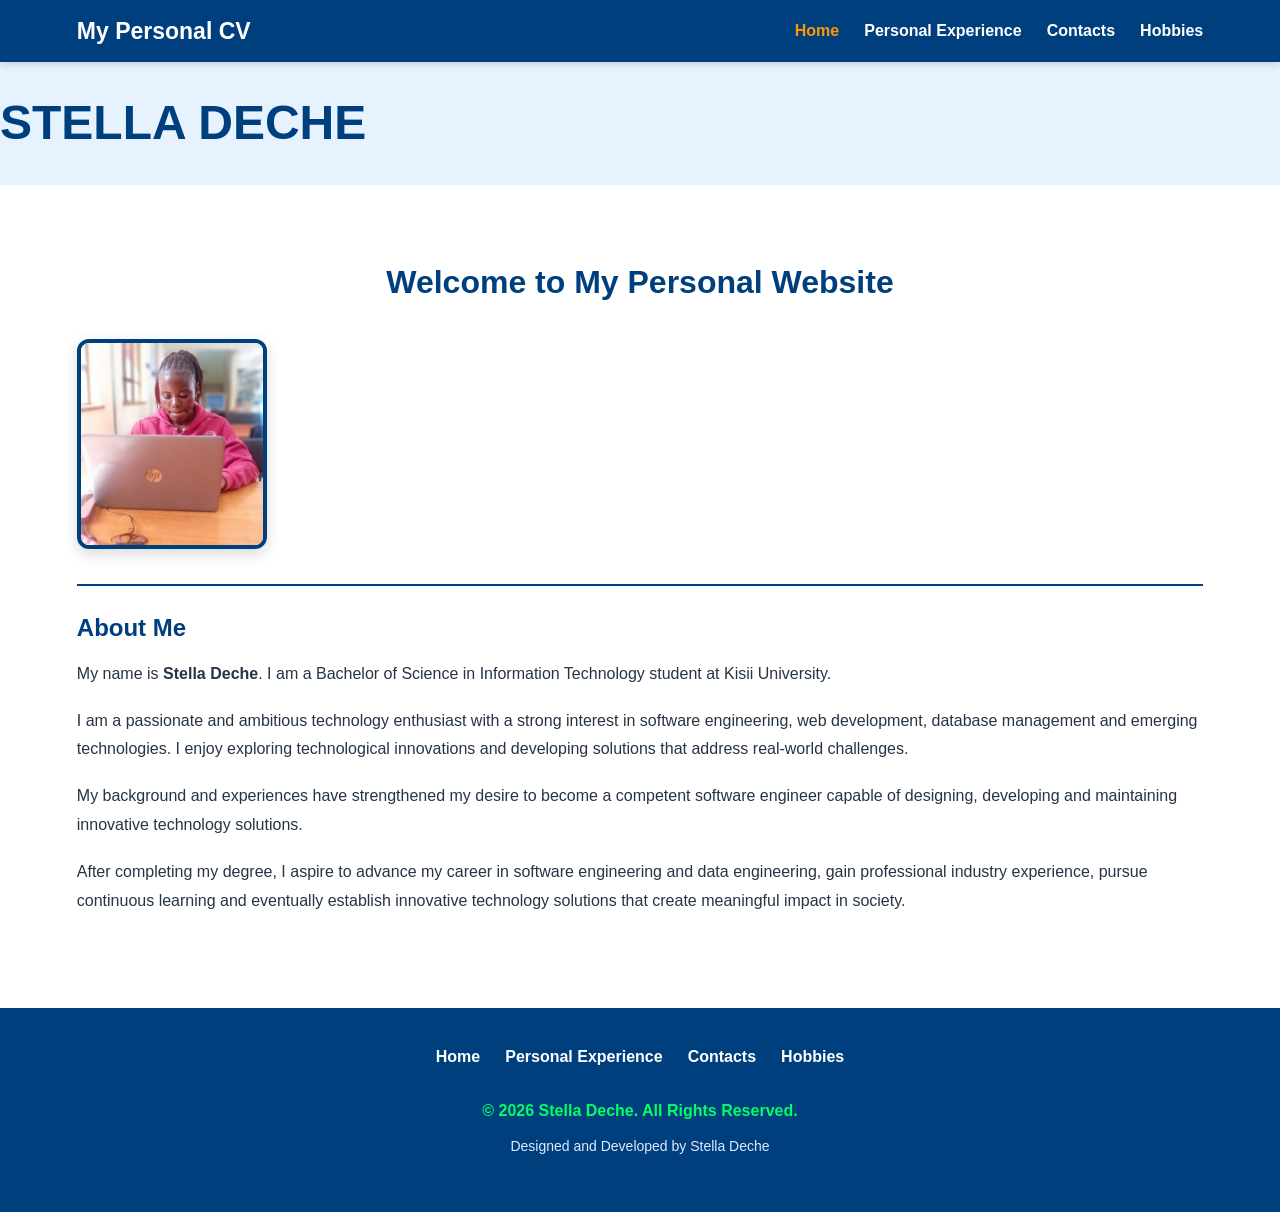
<file: index.html>
<!DOCTYPE html>
<html lang="en">
<head>
    <meta charset="UTF-8">
    <meta name="viewport" content="width=device-width, initial-scale=1.0">
    <title>STELLA DECHE | Home</title>
    <link rel="stylesheet" href="style.css">
</head>

<body>

    <header>
        <div class="logo">
            <h2><a href="index.html">My Personal CV</a></h2>
        </div>

        <nav aria-label="Main navigation">
            <ul>
                <li><a class="active" href="index.html">Home</a></li>
                <li><a href="experience.html">Personal Experience</a></li>
                <li><a href="contacts.html">Contacts</a></li>
                <li><a href="hobbies.html">Hobbies</a></li>
            </ul>
        </nav>
    </header>

    <div class="name-banner">
        <div class="moving-name">STELLA DECHE</div>
    </div>

    <main>
        <section class="home-section">
            <div class="container">
                <h1>Welcome to My Personal Website</h1>

                <div class="profile-container">
                    <img src="profile.jpeg"
                         alt="STELLA DECHE Profile Photo"
                         class="profile-photo">
                </div>

                <hr>

                <h2>About Me</h2>

                <p>
                    My name is <strong>Stella Deche</strong>.
                    I am a Bachelor of Science in Information Technology student
                    at Kisii University.
                </p>

                <p>
                    I am a passionate and ambitious technology enthusiast
                    with a strong interest in software engineering,
                    web development, database management and emerging
                    technologies. I enjoy exploring technological
                    innovations and developing solutions that address
                    real-world challenges.
                </p>

                <p>
                    My background and experiences have strengthened
                    my desire to become a competent software engineer
                    capable of designing, developing and maintaining
                    innovative technology solutions.
                </p>

                <p>
                    After completing my degree, I aspire to advance
                    my career in software engineering and data engineering,
                    gain professional industry experience, pursue
                    continuous learning and eventually establish
                    innovative technology solutions that create
                    meaningful impact in society.
                </p>
            </div>
        </section>
    </main>

    <footer>
        <nav aria-label="Footer navigation">
            <ul>
                <li><a href="index.html">Home</a></li>
                <li><a href="experience.html">Personal Experience</a></li>
                <li><a href="contacts.html">Contacts</a></li>
                <li><a href="hobbies.html">Hobbies</a></li>
            </ul>
        </nav>

        <p class="copyright">&copy; 2026 Stella Deche. All Rights Reserved.</p>
        <p class="footer-note">Designed and Developed by Stella Deche</p>
    </footer>

</body>
</html>
</file>
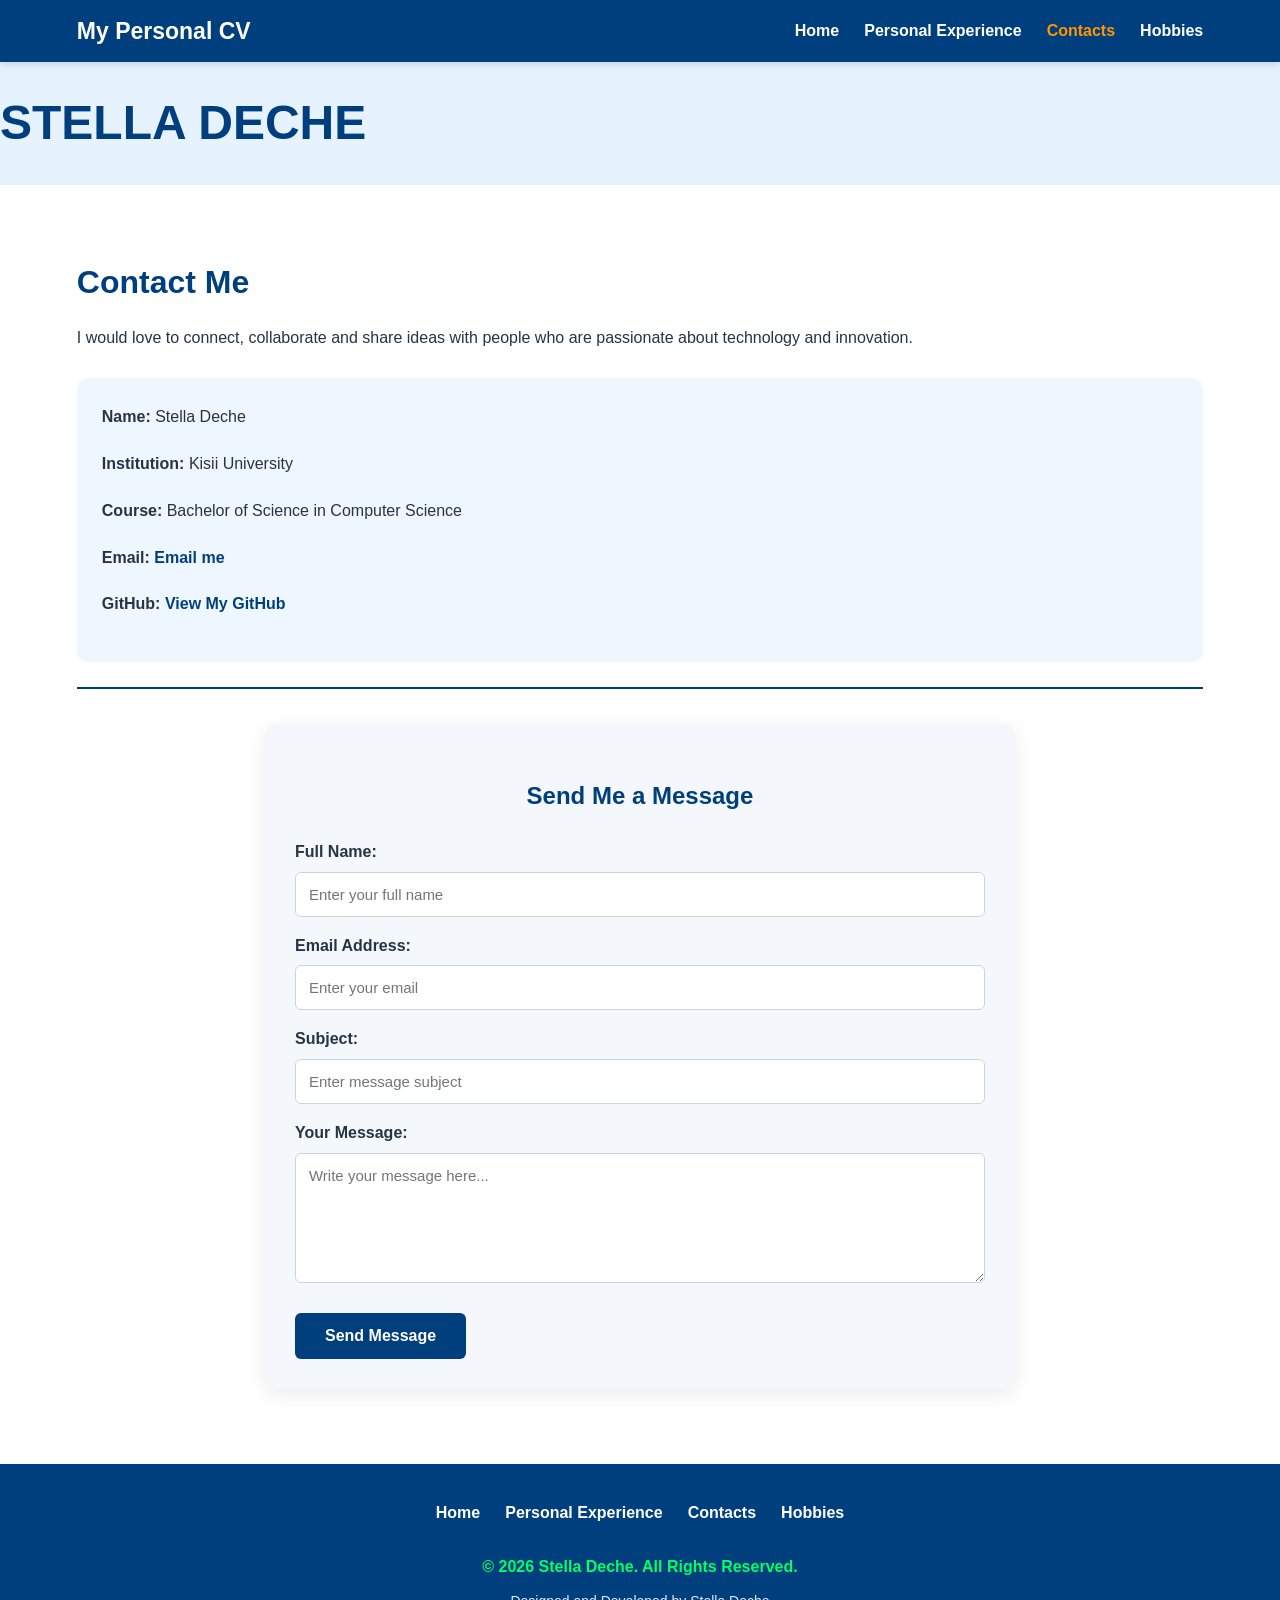
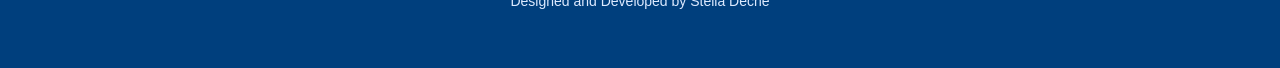
<file: contacts.html>
<!DOCTYPE html>
<html lang="en">
<head>
    <meta charset="UTF-8">
    <meta name="viewport" content="width=device-width, initial-scale=1.0">
    <title>STELLA DECHE | Contacts</title>
    <link rel="stylesheet" href="style.css">
</head>

<body>

    <header>
        <div class="logo">
            <h2><a href="index.html">My Personal CV</a></h2>
        </div>

        <nav aria-label="Main navigation">
            <ul>
                <li><a href="index.html">Home</a></li>
                <li><a href="experience.html">Personal Experience</a></li>
                <li><a class="active" href="contacts.html">Contacts</a></li>
                <li><a href="hobbies.html">Hobbies</a></li>
            </ul>
        </nav>
    </header>

    <div class="name-banner">
        <div class="moving-name">STELLA DECHE</div>
    </div>

    <main>
        <section class="contacts-section">
            <div class="container">
                <h1>Contact Me</h1>

                <p>
                    I would love to connect, collaborate and share
                    ideas with people who are passionate about
                    technology and innovation.
                </p>

                <div class="contact-details">
                    <p><strong>Name:</strong> Stella Deche</p>
                    <p><strong>Institution:</strong> Kisii University</p>
                    <p><strong>Course:</strong> Bachelor of Science in Computer Science</p>
                    <p>
                        <strong>Email:</strong>
                        <a href="mailto:your-email@example.com">Email me</a>
                    </p>
                    <p>
                        <strong>GitHub:</strong>
                        <a href="https://github.com/emmanuelombogo" target="_blank" rel="noopener noreferrer">
                            View My GitHub
                        </a>
                    </p>
                </div>

                <hr>

                <div class="contact-form">
                    <h2>Send Me a Message</h2>

                    <form action="mailto:your-email@example.com" method="post" enctype="text/plain">
                        <label for="name">Full Name:</label>
                        <input type="text" id="name" name="Name" placeholder="Enter your full name" required>

                        <label for="email">Email Address:</label>
                        <input type="email" id="email" name="Email" placeholder="Enter your email" required>

                        <label for="subject">Subject:</label>
                        <input type="text" id="subject" name="Subject" placeholder="Enter message subject" required>

                        <label for="message">Your Message:</label>
                        <textarea id="message" name="Message" rows="6" placeholder="Write your message here..." required></textarea>

                        <button type="submit">Send Message</button>
                    </form>
                </div>
            </div>
        </section>
    </main>

    <footer>
        <nav aria-label="Footer navigation">
            <ul>
                <li><a href="index.html">Home</a></li>
                <li><a href="experience.html">Personal Experience</a></li>
                <li><a href="contacts.html">Contacts</a></li>
                <li><a href="hobbies.html">Hobbies</a></li>
            </ul>
        </nav>
        <p class="copyright">&copy; 2026 Stella Deche. All Rights Reserved.</p>
        <p class="footer-note">Designed and Developed by Stella Deche</p>
    </footer>

</body>
</html>
</file>
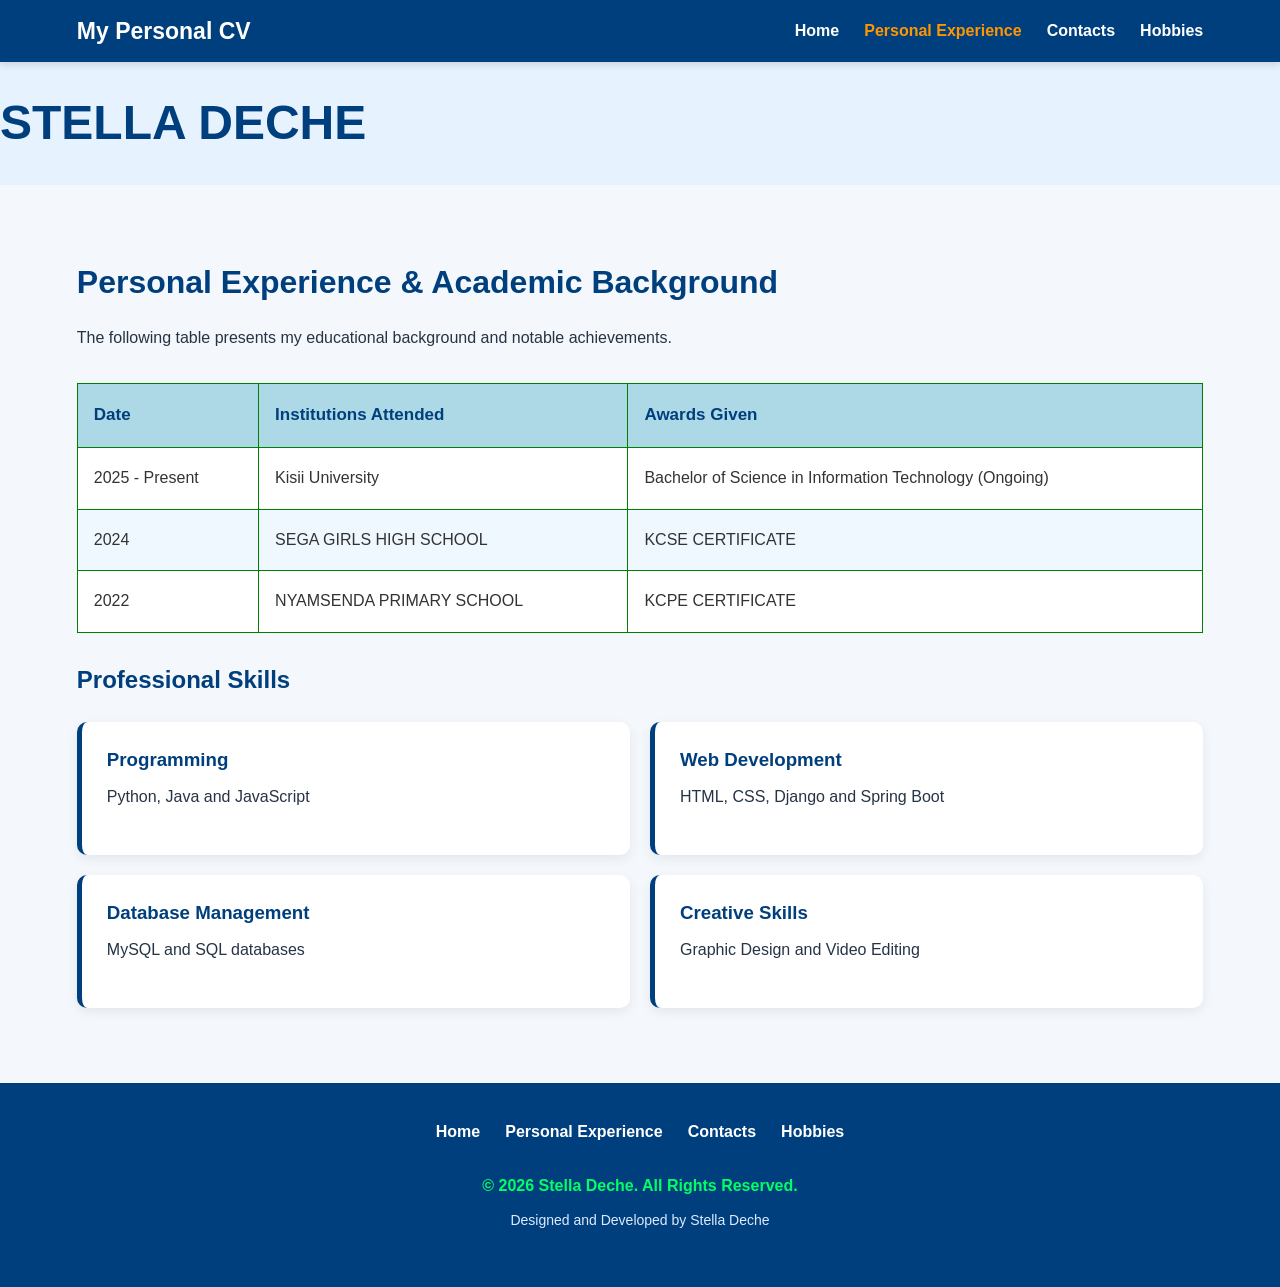
<file: experience.html>
<!DOCTYPE html>
<html lang="en">
<head>
    <meta charset="UTF-8">
    <meta name="viewport" content="width=device-width, initial-scale=1.0">
    <title>STELLA DECHE | Personal Experience</title>
    <link rel="stylesheet" href="style.css">
</head>

<body>

    <header>
        <div class="logo">
            <h2><a href="index.html">My Personal CV</a></h2>
        </div>

        <nav aria-label="Main navigation">
            <ul>
                <li><a href="index.html">Home</a></li>
                <li><a class="active" href="experience.html">Personal Experience</a></li>
                <li><a href="contacts.html">Contacts</a></li>
                <li><a href="hobbies.html">Hobbies</a></li>
            </ul>
        </nav>
    </header>

    <div class="name-banner">
        <div class="moving-name">STELLA DECHE</div>
    </div>

    <main>
        <section class="experience-section">
            <div class="container">
                <h1>Personal Experience &amp; Academic Background</h1>

                <p class="section-description">
                    The following table presents my educational
                    background and notable achievements.
                </p>

                <div class="table-container">
                    <table>
                        <thead>
                            <tr>
                                <th>Date</th>
                                <th>Institutions Attended</th>
                                <th>Awards Given</th>
                            </tr>
                        </thead>
                        <tbody>
                            <tr>
                                <td>2025 - Present</td>
                                <td>Kisii University</td>
                                <td>Bachelor of Science in Information Technology (Ongoing)</td>
                            </tr>
                            <tr>
                                <td>2024</td>
                                <td>SEGA GIRLS HIGH SCHOOL</td>
                                <td>KCSE CERTIFICATE</td>
                            </tr>
                            <tr>
                                <td>2022</td>
                                <td>NYAMSENDA PRIMARY SCHOOL</td>
                                <td>KCPE CERTIFICATE</td>
                            </tr>
                        </tbody>
                    </table>
                </div>

                <h2>Professional Skills</h2>

                <div class="skills-grid">
                    <div class="skill-card">
                        <h3>Programming</h3>
                        <p>Python, Java and JavaScript</p>
                    </div>
                    <div class="skill-card">
                        <h3>Web Development</h3>
                        <p>HTML, CSS, Django and Spring Boot</p>
                    </div>
                    <div class="skill-card">
                        <h3>Database Management</h3>
                        <p>MySQL and SQL databases</p>
                    </div>
                    <div class="skill-card">
                        <h3>Creative Skills</h3>
                        <p>Graphic Design and Video Editing</p>
                    </div>
                </div>
            </div>
        </section>
    </main>

    <footer>
        <nav aria-label="Footer navigation">
            <ul>
                <li><a href="index.html">Home</a></li>
                <li><a href="experience.html">Personal Experience</a></li>
                <li><a href="contacts.html">Contacts</a></li>
                <li><a href="hobbies.html">Hobbies</a></li>
            </ul>
        </nav>
        <p class="copyright">&copy; 2026 Stella Deche. All Rights Reserved.</p>
        <p class="footer-note">Designed and Developed by Stella Deche</p>
    </footer>

</body>
</html>
</file>
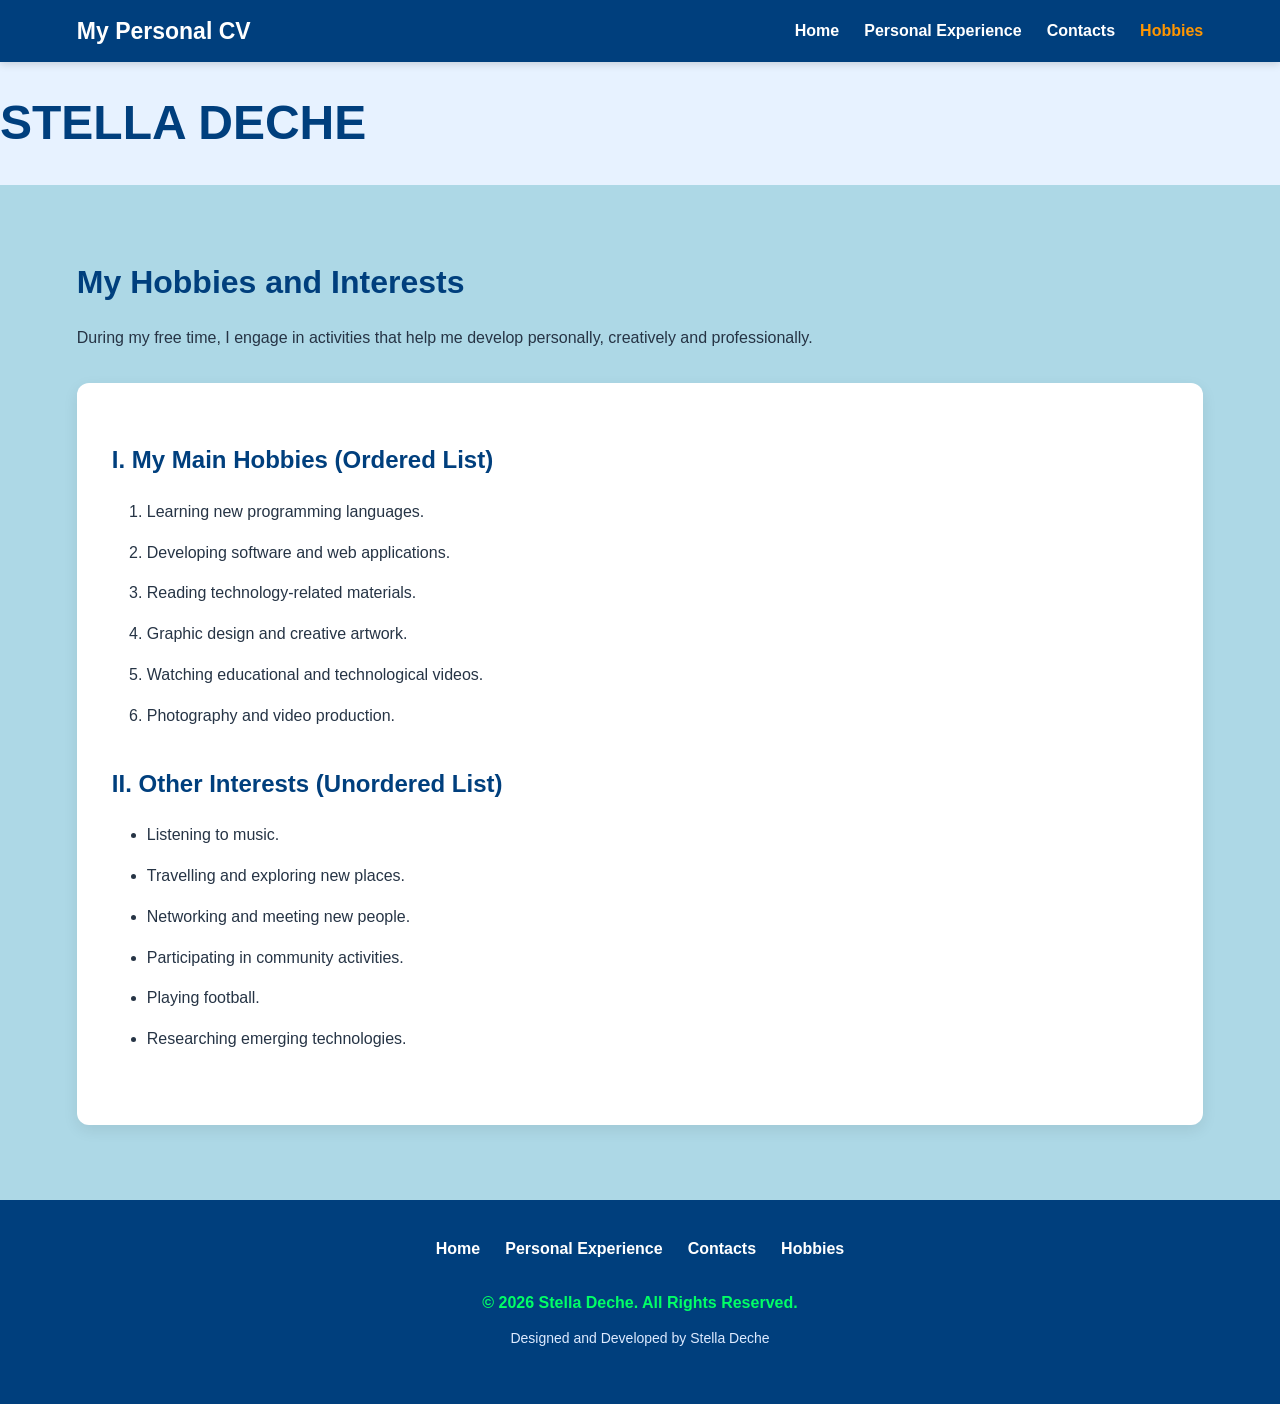
<file: hobbies.html>
<!DOCTYPE html>
<html lang="en">
<head>
    <meta charset="UTF-8">
    <meta name="viewport" content="width=device-width, initial-scale=1.0">
    <title>STELLA DECHE | Hobbies</title>
    <link rel="stylesheet" href="style.css">
</head>

<body>

    <header>
        <div class="logo">
            <h2><a href="index.html">My Personal CV</a></h2>
        </div>

        <nav aria-label="Main navigation">
            <ul>
                <li><a href="index.html">Home</a></li>
                <li><a href="experience.html">Personal Experience</a></li>
                <li><a href="contacts.html">Contacts</a></li>
                <li><a class="active" href="hobbies.html">Hobbies</a></li>
            </ul>
        </nav>
    </header>

    <div class="name-banner">
        <div class="moving-name">STELLA DECHE</div>
    </div>

    <main>
        <section class="hobbies-section">
            <div class="container">
                <h1>My Hobbies and Interests</h1>

                <p>
                    During my free time, I engage in activities
                    that help me develop personally, creatively
                    and professionally.
                </p>

                <div class="hobby-box">
                    <h2>I. My Main Hobbies (Ordered List)</h2>
                    <ol>
                        <li>Learning new programming languages.</li>
                        <li>Developing software and web applications.</li>
                        <li>Reading technology-related materials.</li>
                        <li>Graphic design and creative artwork.</li>
                        <li>Watching educational and technological videos.</li>
                        <li>Photography and video production.</li>
                    </ol>

                    <h2>II. Other Interests (Unordered List)</h2>
                    <ul>
                        <li>Listening to music.</li>
                        <li>Travelling and exploring new places.</li>
                        <li>Networking and meeting new people.</li>
                        <li>Participating in community activities.</li>
                        <li>Playing football.</li>
                        <li>Researching emerging technologies.</li>
                    </ul>
                </div>
            </div>
        </section>
    </main>

    <footer>
        <nav aria-label="Footer navigation">
            <ul>
                <li><a href="index.html">Home</a></li>
                <li><a href="experience.html">Personal Experience</a></li>
                <li><a href="contacts.html">Contacts</a></li>
                <li><a href="hobbies.html">Hobbies</a></li>
            </ul>
        </nav>
        <p class="copyright">&copy; 2026 Stella Deche. All Rights Reserved.</p>
        <p class="footer-note">Designed and Developed by Stella Deche</p>

</body>
</html>
</file>
<file: style.css>
/* GENERAL STYLING */

* {
    margin: 0;
    padding: 0;
    box-sizing: border-box;
    scroll-behavior: smooth;
}

body {
    font-family: 'Segoe UI', Arial, sans-serif;
    background-color: #f4f7fb;
    color: #263445;
    line-height: 1.8;
}

.container {
    width: 88%;
    max-width: 1150px;
    margin: auto;
}

h1, h2, h3 {
    line-height: 1.4;
}

section {
    padding: 75px 0;
}

section h1 {
    font-size: 32px;
    color: #003f7d;
    margin-bottom: 20px;
}

section h2 {
    color: #003f7d;
    margin: 25px 0 15px;
}

p {
    margin-bottom: 18px;
}


/* HEADER */

header {
    background-color: #003f7d;
    color: white;
    padding: 15px 6%;
    display: flex;
    justify-content: space-between;
    align-items: center;
    flex-wrap: wrap;
    position: sticky;
    top: 0;
    z-index: 1000;
    box-shadow: 0 2px 8px rgba(0,0,0,0.15);
}

.logo h2 {
    margin: 0;
    font-size: 23px;
}

.logo h2 a {
    color: white;
    text-decoration: none;
}


/* NAVIGATION */

nav ul {
    display: flex;
    list-style: none;
    gap: 25px;
    flex-wrap: wrap;
}

nav ul li a {
    color: white;
    text-decoration: none;
    font-weight: 600;
    transition: 0.3s;
}

nav ul li a:hover,
nav ul li a.active {
    color: #ff9600;
}


/* ANIMATED NAME */

.name-banner {
    background-color: #e7f2ff;
    overflow: hidden;
    padding: 18px 0;
}

.moving-name {
    font-size: 48px;
    font-weight: 800;
    color: #003f7d;
    white-space: nowrap;
    width: max-content;

    animation: moveName 14s linear infinite;
}

@keyframes moveName {
    from {
        transform: translateX(-100%);
    }

    to {
        transform: translateX(100vw);
    }
}


/* HOME SECTION */

.home-section {
    background-color: white;
}

.home-section h1 {
    text-align: center;
    margin-bottom: 35px;
}

.profile-container {
    text-align: left;
    margin-bottom: 20px;
}

.profile-photo {
    width: 190px;
    height: 210px;
    object-fit: cover;
    border-radius: 12px;
    border: 4px solid #003f7d;
    box-shadow: 0 5px 15px rgba(0,0,0,0.15);
}

.home-section hr,
.contacts-section hr {
    border: none;
    height: 2px;
    background-color: #003f7d;
    margin: 25px 0;
}


/* EXPERIENCE SECTION */

.experience-section {
    background-color: #f4f7fb;
}

.section-description {
    margin-bottom: 30px;
}


/* CV TABLE */

.table-container {
    overflow-x: auto;
    margin: 30px 0;
}

table {
    width: 100%;
    border-collapse: collapse;
    background-color: white;
}

table, th, td {
    border: 1px solid green;
}

th {
    background-color: lightblue;
    color: #003f7d;
    padding: 16px;
    text-align: left;
    font-size: 17px;
}

td {
    padding: 16px;
    color: #333;
}

tbody tr:nth-child(even) {
    background-color: #f0f8ff;
}

tbody tr:hover {
    background-color: #e0efff;
}


/* SKILLS */

.skills-grid {
    display: grid;
    grid-template-columns: repeat(2, 1fr);
    gap: 20px;
    margin-top: 25px;
}

.skill-card {
    background-color: white;
    padding: 25px;
    border-radius: 10px;
    border-left: 5px solid #003f7d;
    box-shadow: 0 4px 12px rgba(0,0,0,0.07);
    transition: 0.3s;
}

.skill-card:hover {
    transform: translateY(-5px);
}

.skill-card h3 {
    color: #003f7d;
    margin-bottom: 10px;
}


/* CONTACT SECTION */

.contacts-section {
    background-color: white;
}

.contact-details {
    background-color: #eef6ff;
    padding: 25px;
    border-radius: 10px;
    margin: 25px 0;
}

.contact-details a {
    color: #003f7d;
    font-weight: bold;
    text-decoration: none;
}

.contact-details a:hover {
    color: #ff9600;
    text-decoration: underline;
}


/* CONTACT FORM */

.contact-form {
    max-width: 750px;
    margin: 35px auto 0;
    padding: 30px;
    background-color: #f4f7fb;
    border-radius: 12px;
    box-shadow: 0 5px 20px rgba(0,0,0,0.08);
}

.contact-form h2 {
    text-align: center;
    margin-bottom: 25px;
}

form label {
    display: block;
    font-weight: 600;
    margin: 15px 0 5px;
}

form input,
form textarea {
    width: 100%;
    padding: 13px;
    border: 1px solid #cbd5e1;
    border-radius: 6px;
    font-size: 15px;
    font-family: inherit;
    outline: none;
}

form input:focus,
form textarea:focus {
    border-color: #003f7d;
    box-shadow: 0 0 5px rgba(0,63,125,0.2);
}

form textarea {
    resize: vertical;
}

form button {
    margin-top: 20px;
    background-color: #003f7d;
    color: white;
    padding: 14px 30px;
    border: none;
    border-radius: 6px;
    font-size: 16px;
    font-weight: bold;
    cursor: pointer;
    transition: 0.3s;
}

form button:hover {
    background-color: #ff9600;
    color: white;
}


/* HOBBIES SECTION */

.hobbies-section {
    background-color: lightblue;
}

.hobby-box {
    background-color: white;
    padding: 35px;
    border-radius: 12px;
    margin-top: 30px;
    box-shadow: 0 5px 15px rgba(0,0,0,0.08);
}

.hobby-box h2 {
    color: #003f7d;
    margin-bottom: 15px;
}

.hobby-box ol,
.hobby-box ul {
    padding-left: 35px;
    margin-bottom: 30px;
}

.hobby-box li {
    padding: 6px 0;
}


/* FOOTER */

footer {
    background-color: #003f7d;
    color: white;
    text-align: center;
    padding: 35px 15px;
}

footer nav ul {
    justify-content: center;
    margin-bottom: 25px;
}

.copyright {
    color: #00ff66;
    font-weight: bold;
    margin-bottom: 8px;
}

.footer-note {
    color: #dceaff;
    font-size: 14px;
}


/* RESPONSIVE DESIGN */

@media screen and (max-width: 768px) {

    header {
        flex-direction: column;
        gap: 15px;
    }

    nav ul {
        justify-content: center;
        gap: 12px;
    }

    nav ul li a {
        font-size: 13px;
    }

    .moving-name {
        font-size: 34px;
    }

    section {
        padding: 45px 0;
    }

    section h1 {
        font-size: 25px;
    }

    .skills-grid {
        grid-template-columns: 1fr;
    }

    .contact-form {
        padding: 20px;
    }

    .profile-photo {
        width: 150px;
        height: 170px;
    }

    .hobby-box {
        padding: 20px;
    }

}
</file>
